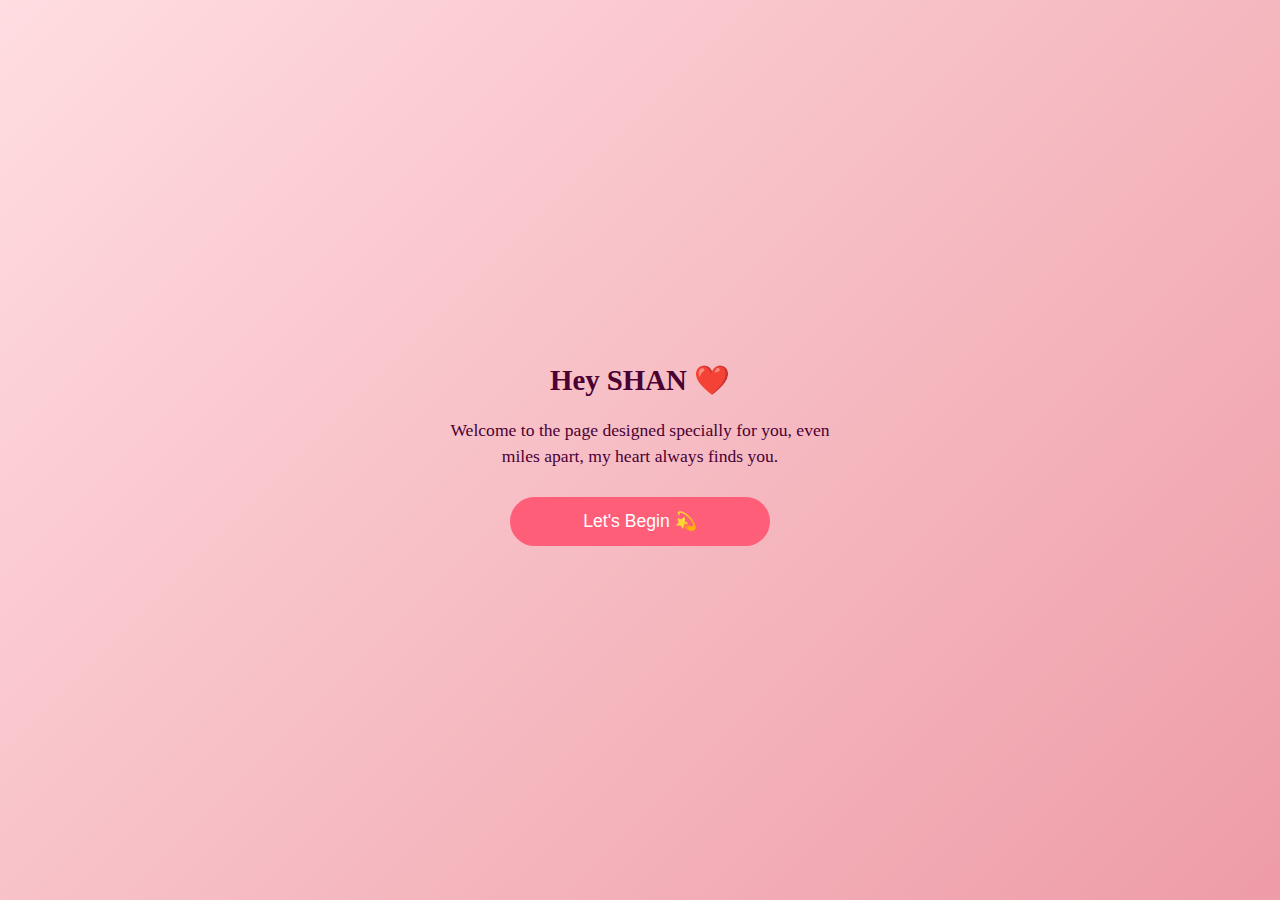
<file: index.html>
<!DOCTYPE html>
<html lang="en">
<head>
  <meta charset="UTF-8">
  <meta name="viewport" content="width=device-width, initial-scale=1.0">
  <title>Hey You ❤️</title>
  <link rel="stylesheet" href="style.css">
</head>

<body>
  <div class="center">
    <h1 id="title"></h1>
    <p>Welcome to the page designed specially for you, even miles apart, my heart always finds you.</p>

    <button onclick="goNext()">Let's Begin 💫</button>
  </div>

  <script>
    const params = new URLSearchParams(window.location.search);
    const bfName = params.get("name") || "SHAN";

    document.getElementById("title").innerHTML = `Hey ${bfName} ❤️`;

    function goNext() {
      location.href = `memories.html?name=${bfName}`;
    }
  </script>
</body>
</html>
</file>
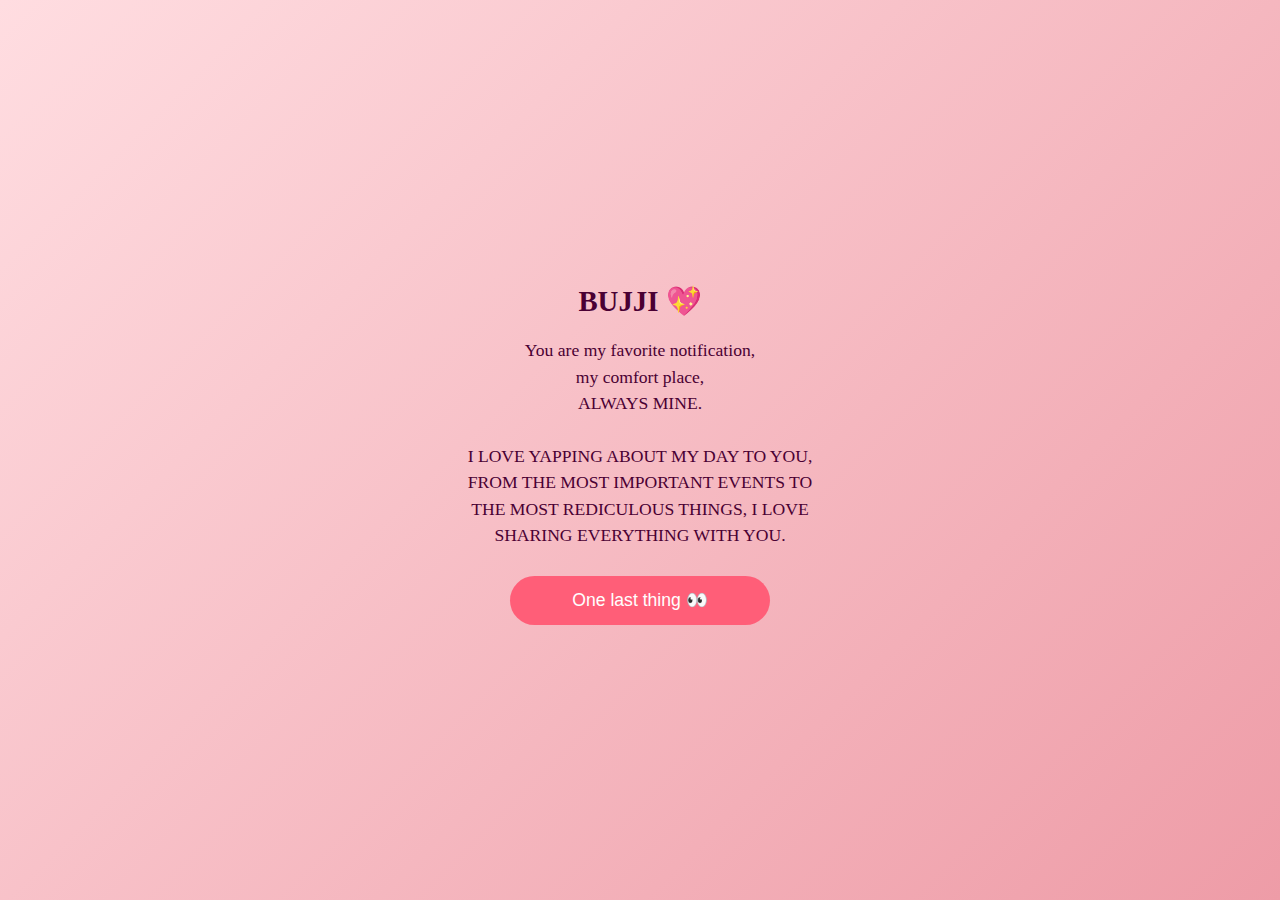
<file: feelings.html>
<!DOCTYPE html>
<html lang="en">
<head>
  <meta charset="UTF-8">
  <meta name="viewport" content="width=device-width, initial-scale=1.0">
  <title>You 💖</title>
  <link rel="stylesheet" href="style.css">
</head>


<body>
  <div class="center">
    <h1 id="heading"></h1>
    <p>
      You are my favorite notification,<br>
      my comfort place,<br>
      ALWAYS MINE.
      <br><br>I LOVE YAPPING ABOUT MY DAY TO YOU, FROM THE MOST IMPORTANT EVENTS TO THE MOST REDICULOUS THINGS, I LOVE SHARING EVERYTHING WITH YOU. <br>
    </p>

    <button onclick="goNext()">One last thing 👀</button>
  </div>

  <script>
    const params = new URLSearchParams(window.location.search);
    const bfName = params.get("name") || "BUJJI";

    document.getElementById("heading").innerHTML = `${bfName} 💖`;

    function goNext() {
      location.href = `question.html?name=${bfName}`;
    }
  </script>
</body>
</html>
</file>
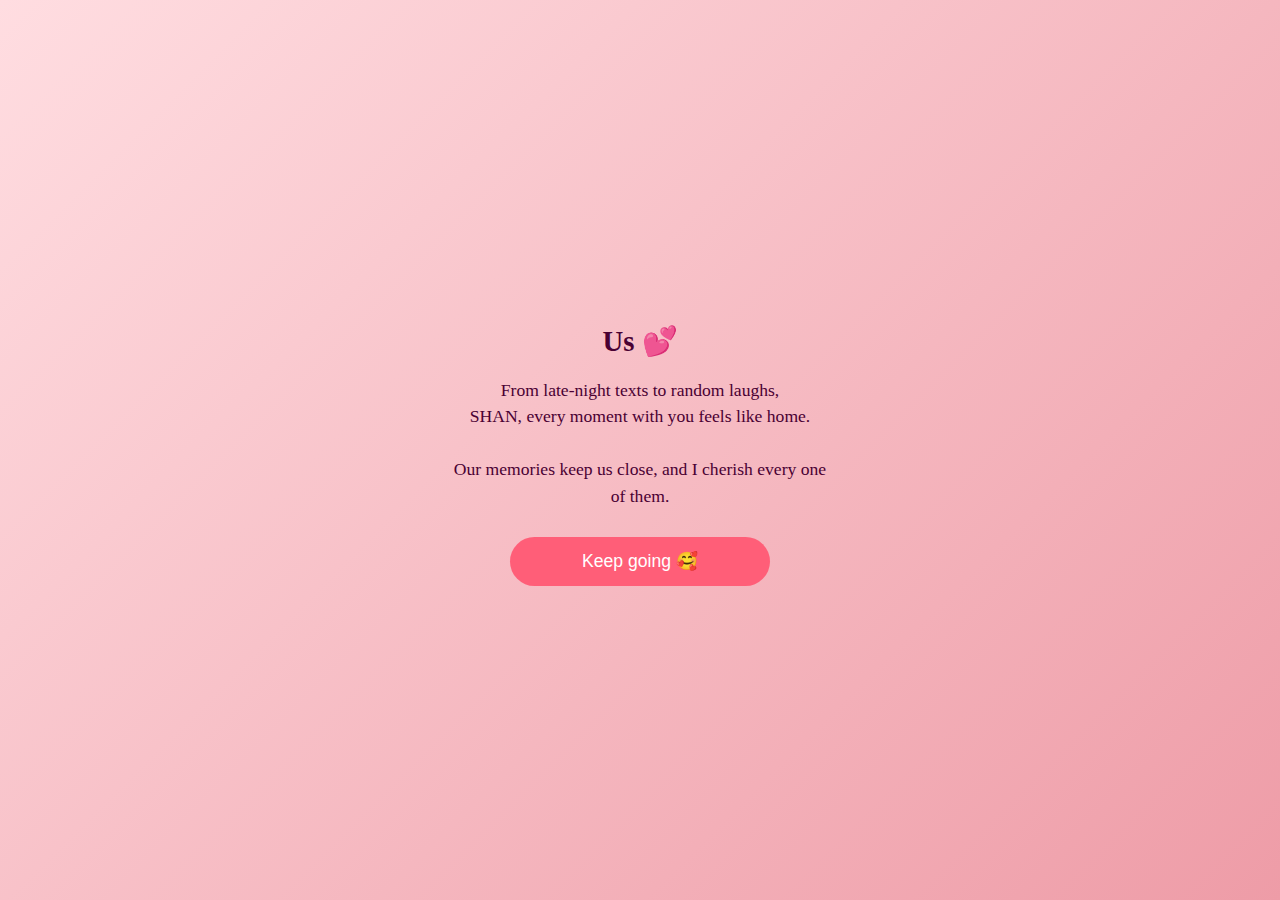
<file: memories.html>
<!DOCTYPE html>
<html lang="en">
<head>
  <meta charset="UTF-8">
  <meta name="viewport" content="width=device-width, initial-scale=1.0">
  <title>Us 💕</title>
  <link rel="stylesheet" href="style.css">
</head>

<body>
  <div class="center">
    <h1>Us 💕</h1>
    <p id="memoryText"></p>

    <button onclick="goNext()">Keep going 🥰</button>
  </div>

  <script>
    const params = new URLSearchParams(window.location.search);
    const bfName = params.get("name") || "SHAN";

    document.getElementById("memoryText").innerHTML =
      `From late-night texts to random laughs,<br>${bfName}, every moment with you feels like home.
      <br><br>Our memories keep us close, and I cherish every one of them.`;

    function goNext() {
      location.href = `feelings.html?name=${bfName}`;
    }
  </script>
</body>
</html>
</file>
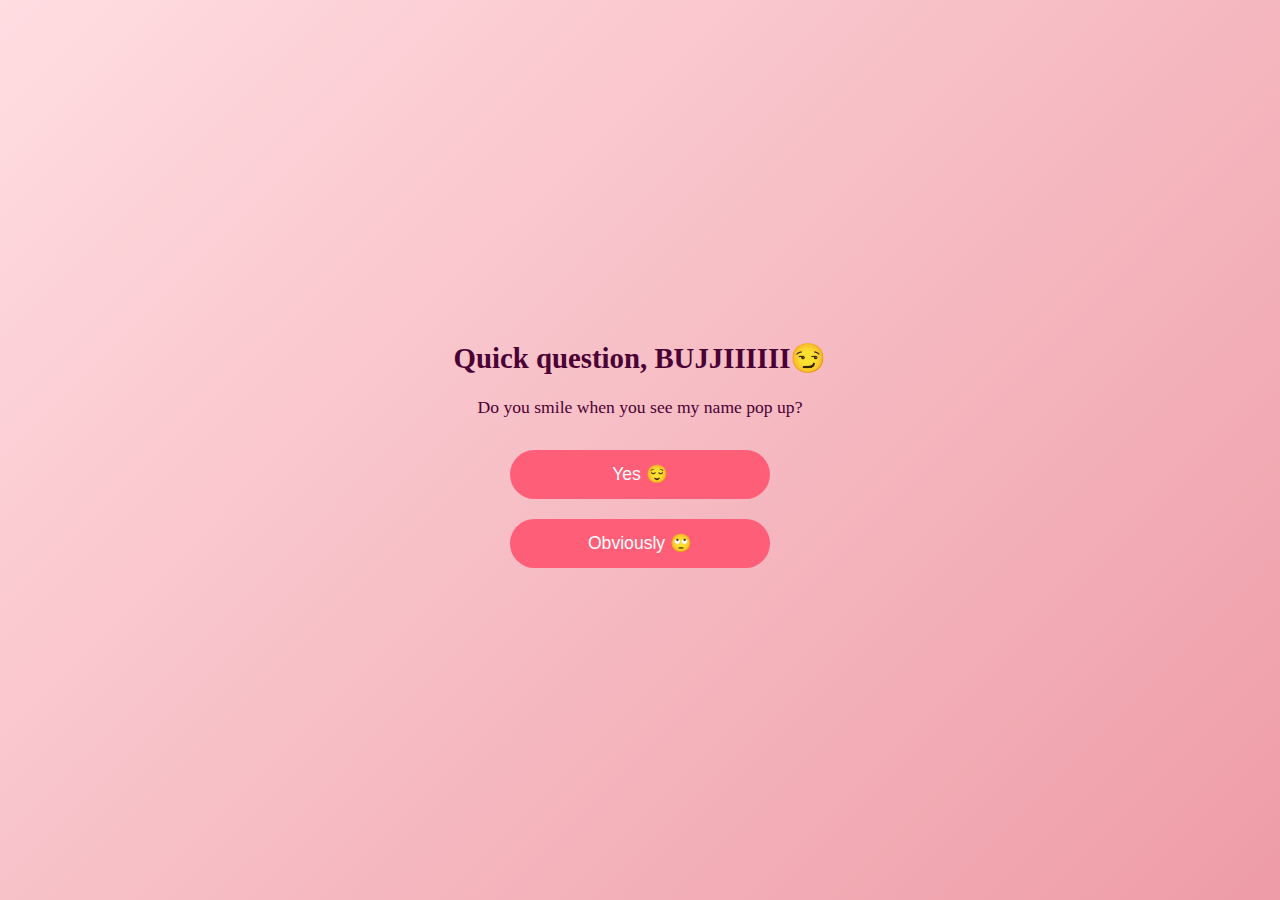
<file: question.html>
<!DOCTYPE html>
<html lang="en">
<head>
  <meta charset="UTF-8">
  <meta name="viewport" content="width=device-width, initial-scale=1.0">
  <title>Quick Question 😏</title>
  <link rel="stylesheet" href="style.css">
</head>

<body>
  <div class="center">
    <h1 id="qTitle"></h1>
    <p>Do you smile when you see my name pop up?</p>

    <div class="buttons">
      <button onclick="goNext()">Yes 😌</button>
      <button onclick="goNext()">Obviously 🙄</button>
    </div>
  </div>

  <script>
    const params = new URLSearchParams(window.location.search);
    const bfName = params.get("name") || "SHAN";

    document.getElementById("qTitle").innerHTML =
      `Quick question, BUJJIIIIII😏`;

    function goNext() {
      location.href = `valentine.html?name=${bfName}`;
    }
  </script>
</body>
</html>
</file>
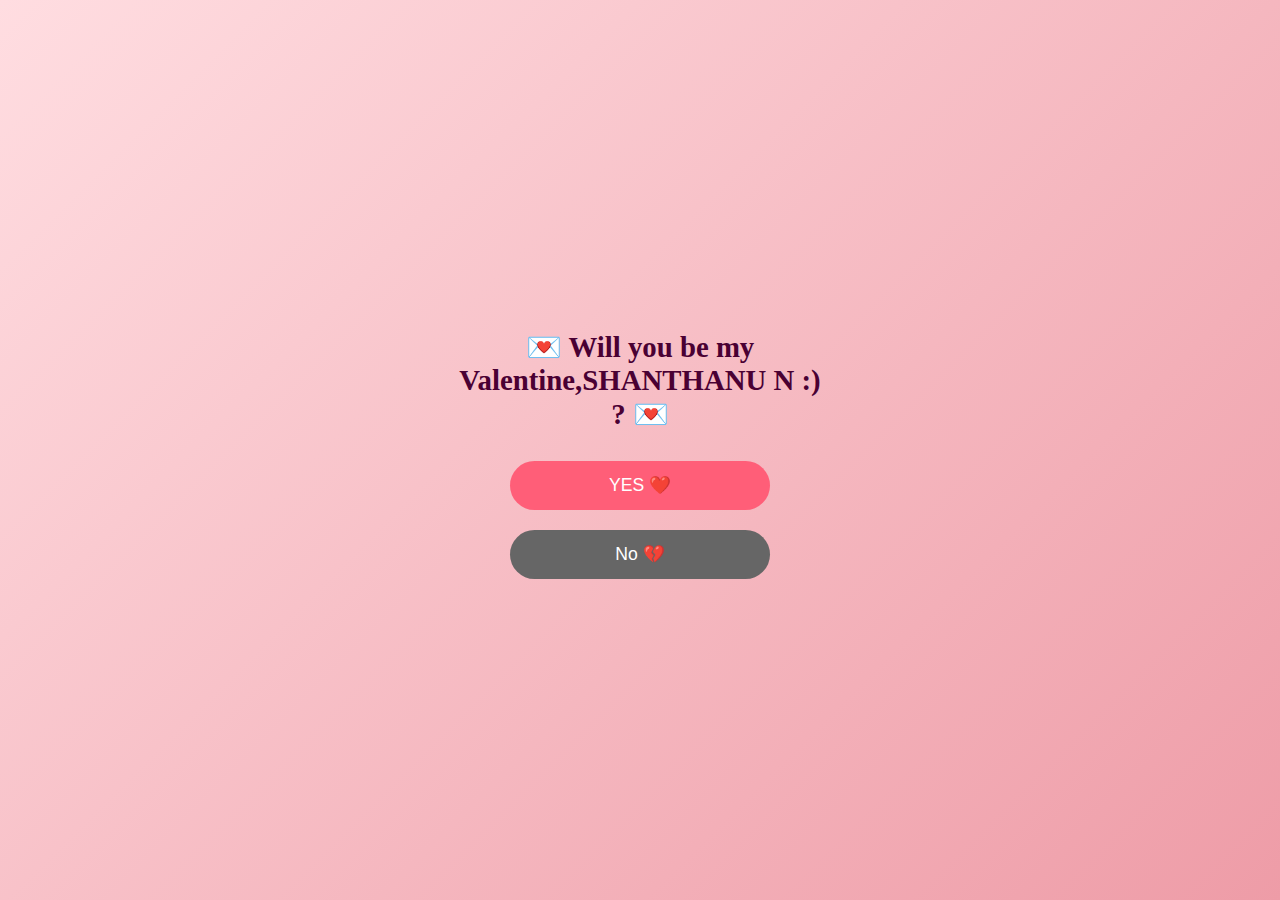
<file: valentine.html>
<!DOCTYPE html>
<html lang="en">
<head>
  <meta charset="UTF-8">
  <meta name="viewport" content="width=device-width, initial-scale=1.0">
  <title>Be Mine? 💌</title>
  <link rel="stylesheet" href="style.css">
</head>

<body>
  <div class="center">

    <h1 id="question"></h1>

    <div class="buttons">
      <button onclick="celebrate()">YES ❤️</button>
      <button class="no" ontouchstart="moveButton()" onclick="moveButton()">
        No 💔
      </button>
    </div>

    <div id="loveMessage" class="hidden">
      <h1 id="yay"></h1>
      <p id="finalText"></p>
    </div>

  </div>

  <script>
    const params = new URLSearchParams(window.location.search);
    const bfName = params.get("name") || "Love";

    document.getElementById("question").innerHTML =
      `💌 Will you be my Valentine,SHANTHANU N :) ? 💌`;

    document.getElementById("yay").innerHTML =
      `YAYYY 💖🎉`;

    document.getElementById("finalText").innerHTML =
      `${bfName}, You just made my day 🥹💕 <BR>
        I love youuu very much..<3`;

    function moveButton() {
      const btn = document.querySelector('.no');
      const x = Math.random() * (window.innerWidth - btn.offsetWidth - 20);
      const y = Math.random() * (window.innerHeight - btn.offsetHeight - 20);
      btn.style.position = "fixed";
      btn.style.left = x + "px";
      btn.style.top = y + "px";
    }

    function celebrate() {
      document.querySelector(".buttons").style.display = "none";
      document.getElementById("question").style.display = "none";
      document.getElementById("loveMessage").classList.remove("hidden");

      confetti();
      hearts();
    }

    function confetti() {
      for (let i = 0; i < 60; i++) {
        const c = document.createElement("div");
        c.className = "confetti";
        c.style.left = Math.random() * window.innerWidth + "px";
        c.style.backgroundColor =
          `hsl(${Math.random()*360},100%,60%)`;
        c.style.animationDuration = (Math.random()*2 + 2) + "s";
        document.body.appendChild(c);
        setTimeout(() => c.remove(), 4000);
      }
    }

    function hearts() {
      for (let i = 0; i < 25; i++) {
        const h = document.createElement("div");
        h.className = "heart";
        h.innerHTML = "💖";
        h.style.left = Math.random() * window.innerWidth + "px";
        h.style.animationDuration = (Math.random()*2 + 3) + "s";
        document.body.appendChild(h);
        setTimeout(() => h.remove(), 5000);
      }
    }
  </script>
</body>
</html>
</file>
<file: style.css>
* {
  box-sizing: border-box;
}

body {
  margin: 0;
  min-height: 100vh;
  background: linear-gradient(135deg, #ffdde1, #ee9ca7);
  font-family: 'Comic Sans MS', cursive;
  color: #4a0033;
  display: flex;
  justify-content: center;
  align-items: center;
  text-align: center;
}

.center {
  padding: 20px;
  width: 100%;
  max-width: 420px;
}

h1 {
  font-size: 1.8rem;
}

p {
  font-size: 1.1rem;
  line-height: 1.5;
}

button {
  width: 80%;
  max-width: 260px;
  padding: 14px;
  margin: 10px auto;
  font-size: 1.1rem;
  border-radius: 30px;
  border: none;
  cursor: pointer;
  background: #ff5e78;
  color: white;
}

button:active {
  transform: scale(0.96);
}

.buttons {
  margin-top: 20px;
}

.no {
  background: #666;
  position: relative;
}

.hidden {
  display: none;
}

/* Love message */
#loveMessage {
  animation: popIn 0.8s ease;
}

@keyframes popIn {
  from { transform: scale(0.6); opacity: 0; }
  to { transform: scale(1); opacity: 1; }
}

/* Confetti */
.confetti {
  position: fixed;
  width: 6px;
  height: 6px;
  top: -10px;
  animation: fall linear forwards;
}

@keyframes fall {
  to {
    transform: translateY(110vh) rotate(360deg);
    opacity: 0;
  }
}

/* Hearts */
.heart {
  position: fixed;
  bottom: -20px;
  font-size: 22px;
  animation: floatUp linear forwards;
}

@keyframes floatUp {
  to {
    transform: translateY(-120vh);
    opacity: 0;
  }
}
</file>
